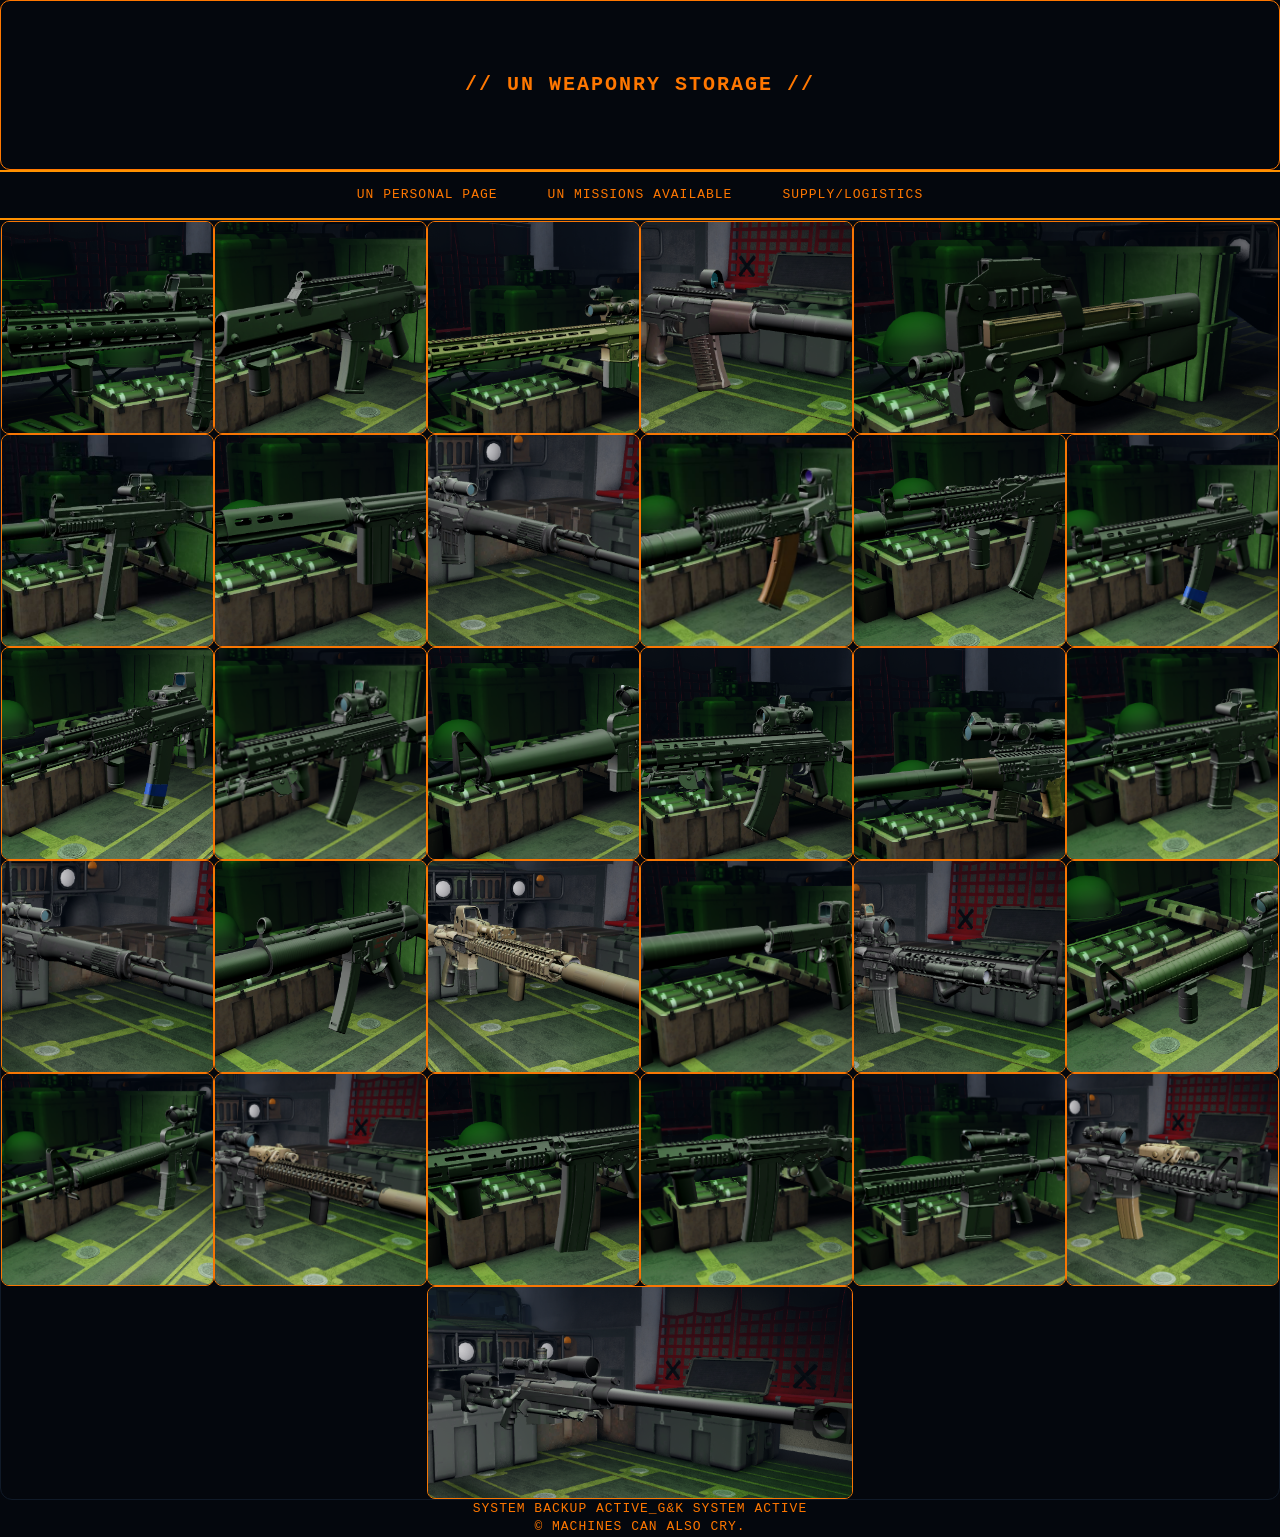
<file: MY FIRST CLIENT/index.html>
<!DOCTYPE html>
<html lang="en">
    <head>
        <meta charset="UTF-8">
        <meta name="viewport" content="width=device-width, initial-scale=1.0">
        <title>
     UN Weaponry Storage
        </title>
        <link rel="icon" type="image/x-icon" href="images/logo.webp">
        <link rel="stylesheet" type="text/css" href="css/style.css">
    </head>

<body>
    
        
     <section id="top">   
    <div class="sec1">
        <h1>
// UN Weaponry Storage //</h1>
        
    </div></section>
    <nav class="navbar">
        <ul>
            <li><a href="#top">UN Personal Page</a></li>
            <li><a href="#missions">UN Missions Available</a></li>
            <li><a href="#supply">Supply/Logistics</a></li>
           
        </ul>
        </nav>
        
       
<main class="panel gallery">
    <!-- Row 1 -->
    <figure class="tile"><img src="images/HK416 D10S.png" alt="Img I"></figure>
  <figure class="tile"><img src="images/G36K.png" alt="Img II"></figure>
  <figure class="tile"><img src="images/M110.png" alt="Img III"></figure>
  <figure class="tile"><img src="images/ASVAL.png" alt="Img IV"></figure>
  <figure class="tile hero"><img src="images/P90.png" alt="Img V"></figure>

  <!-- Row 2 -->
  <figure class="tile"><img src="images/UMP45.jpeg" alt="Img VI"></figure>
  <figure class="tile"><img src="images/FAL FN.png" alt="Img VII"></figure>
  <figure class="tile"><img src="images/SVD.png" alt="Img VIII"></figure>
  <figure class="tile"><img src="images/AKS-74S.jpeg" alt="Img IX"></figure>
  <figure class="tile"><img src="images/AK-74.png" alt="Img X"></figure>
  <figure class="tile"><img src="images/AK-103.png" alt="Img XI"></figure>

  <!-- Row 3 -->
  <figure class="tile"><img src="images/AK-101.png" alt="Img XII"></figure>
  <figure class="tile"><img src="images/AK-102.png" alt="Img XIII"></figure>
  <figure class="tile"><img src="images/M16A1.png" alt="Img XIV"></figure>
  <figure class="tile"><img src="images/AK-105.png" alt="Img XV"></figure>
  <figure class="tile"><img src="images/VSS VINTOREZ.png" alt="Img XVI"></figure>
  <figure class="tile"><img src="images/TYPE 20.png" alt="Img XVII"></figure>



  
  <!-- Row 4 -->
  <figure class="tile"><img src="images/SVD.png" alt="Img XVIII"></figure>
  <figure class="tile"><img src="images/MP5SD.png" alt="Img XIX"></figure>
  <figure class="tile"><img src="images/MK18 SOPMOD.png" alt="Img XX"></figure>
  <figure class="tile"><img src="images/M1911 .45.png" alt="Img XXI"></figure>
  <figure class="tile"><img src="images/M16A4.png" alt="Img XXII"></figure>
  <figure class="tile"><img src="images/M16A3.png" alt="Img XXIII"></figure>

  <!-- Row 5 -->
  <figure class="tile"><img src="images/M16A2.png" alt="Img XXIV"></figure>
  <figure class="tile"><img src="images/M4 SOPMOD BLOCK I.png" alt="Img XXV"></figure>
  <figure class="tile"><img src="images/HOWA TYPE 80.png" alt="Img XXVI"></figure>
  <figure class="tile"><img src="images/HOWA TYPE 64.png" alt="Img XXVII"></figure>
  <figure class="tile"><img src="images/HK417 .png" alt="Img XXVIII"></figure>
  <figure class="tile"><img src="images/M4A1.png" alt="Img XXIX"></figure>

  <!-- Row 6 (centered) -->
  <figure class="tile finale"><img src="images/HECETE.png" alt="Img XXX"></figure>
  </main>
        
<footer>
    <p>system backup active_G&K system active</p>
    <p>© Machines can also cry.</p>
</footer>

        
</body>
</html>
</file>
<file: MY FIRST CLIENT/css/style.css>
:root {
  --hud-bg: #04070d;
  --hud-panel-bg: #070c14;
  --hud-text-white: #ffffff;
  --hud-orange: #ff7700;
  --hud-orange-glow: rgba(255, 119, 0, 0.35);
  --hud-green: #00ff55;
  --hud-cyan-muted: #7997b5;
  --hud-cyan-dim: #44596e;
  --hud-border-dim: #162231;
  --hud-border-subtle: #24354a;
  --hud-font: "Courier New", Courier, "Lucida Console", Monaco, monospace;
  --line: #101a28;     
    --tile: var(--hud-cyan) ;     
    --tile-line: #f87604;
}



* {
  box-sizing: border-box;
  margin: 0;
  padding: 0;
}

body {
  background-color: var(--hud-bg);
  color: var(--hud-orange);
  font-family: var(--hud-font);
  font-size: 13px;
  text-align: center;
  line-height: 1.4;
  letter-spacing: 1px;
  min-height: 100vh;
  text-transform: uppercase;
}


.hud-header {
  display: flex;
  justify-content: space-between;
  align-items: flex-end;
  padding: 24px 32px 18px 32px;
  border-bottom: 1px solid var(--hud-border-dim);
  background-color: var(--hud-bg);
}

.hud-header-left {
  display: flex;
  flex-direction: column;
  gap: 6px;
}

.hud-subtitle {
  color: var(--hud-orange);
  font-size: 11px;
  font-weight: 700;
  letter-spacing: 2px;
}

.hud-title {
  color: var(--hud-text-white);
  font-size: 26px;
  font-weight: 900;
  letter-spacing: 3px;
}

.hud-status {
  color: var(--hud-green);
  font-size: 12px;
  font-weight: 700;
  letter-spacing: 1.5px;
  text-shadow: 0 0 6px rgba(0, 255, 85, 0.4);
}


.hud-container {
  display: flex;
  padding: 24px 32px;
  gap: 36px;
  min-height: calc(100vh - 90px);
}

h1{
  color: var(--hud-orange);
  font-size: 20px;
  font-weight: 700;
  letter-spacing: 2px
}

.sec1{
  color: var(--hud-orange);
  text-align: center;
  text-transform: uppercase;
  padding: 70px;
  border: 1px solid var(--hud-orange);
  width: 100%;
  min-height: 100px;
  font-weight: 700;
  font-size: clamp(2rem, 7vw, 4rem);
  align-items: center;
  display: flex;
  justify-content: center;
  border-radius: 10px;
}




    .navbar {
  display: flex;
  justify-content: center;
  border-top: 2px solid #ff9100;
  border-bottom: 2px solid #ff9100;
  background-color: var(--hud-bg);
}

.nav-item {
      display: flex;
      align-items: center;
      justify-content: center;
      padding: 15px 0;
      color: #ff9100;
      text-decoration: none;
      font-weight: bold;
      transition: all 0.3s ease-in-out;
    }


    .nav-item:hover {
      background-color: #ff9100;
      color: #060e17;
      box-shadow: 0 0 15px rgba(255, 145, 0, 0.5);
      transform: translateY(-2px);
    }

    .nav-item::before {
      content: '';
      position: absolute;
      bottom: 0;
      left: 0;
      width: 0;
      height: 3px;
      background-color: #ff9100;
      transition: width 0.3s ease-in-out;
    }

 .nav-item:focus {
      outline: none;
      box-shadow: 0 0 15px rgba(255, 145, 0, 0.5);
    }

    .nav-item:active {
      transform: translateY(2px);
    }

ul{
  list-style-type: none;
  margin: 0;
  padding: 0;
  overflow: hidden;

}


nav ul {
  display: flex;
  justify-content: center; 
  align-items: center;      
  list-style: none;
  margin: 0;
  padding: 0;
  gap: 20px;                
}



ul li a{
  display: block;
  color: var(--hud-orange-muted);
  text-align: center;
  padding: 14px 15px;
  text-decoration: none;
  justify-content: space-between;
}

ul li a:hover{
  background-color: var(--hud-orange);
  color: var(--hud-bg);
  text-decoration: none;
  border-radius: 5px;
  box-shadow: 0 0 15px rgba(255, 145, 0, 0.5);
  transform: translateY(-2px) scale(1.08); 
}

.sec2{
  align-items: center;
  text-align: center;
  text-transform: uppercase;
  padding: 70px;
  border: 1px solid var(--hud-border-subtle);
  width: 100%;
  height: 350px;
  min-height: 100px;
  font-weight: 700;
  font-size: clamp(2rem, 7vw, 4rem);
  align-items: center;
  display: flex;
  justify-content: center;
  border-radius: 10px;
}

.page  { max-width: 1280px; margin: 0 auto; display: grid; gap: 2px; }
  .panel { background: var(--panel); border: 1px solid var(--line); border-radius: 12px; }



.gallery { display: grid; grid-template-columns: repeat(6, 1fr); gap: var(--gap); padding: var(--gap); }

  .tile {
    position: relative; min-width: 0; aspect-ratio: 1;           
    display: grid; place-items: center; overflow: hidden;
    background: var(--tile); border: 1px solid var(--tile-line); border-radius: 8px;
    transition: border-color .2s, box-shadow .2s, transform .2s;
  }
  .tile:hover { border-color: var(--hud-orange); 
  box-shadow: 0 0 15px var(--hud-orange-glow);
  transform: translateY(-2px);}


  .tile img { position: absolute; inset: 0; width: 100%; height: 100%; object-fit: cover; }


  .num { color: var(--faint); font-size: .85rem; letter-spacing: .15em; }

  .hero   { grid-column: span 2; aspect-ratio: auto; }     
  
  
  .finale { grid-column: 3 / span 2; aspect-ratio: 2 / 1; }

  
  @media (max-width: 900px) {
    .gallery { grid-template-columns: repeat(4, 1fr); }
    .finale  { grid-column: 2 / span 2; }
  }
  @media (max-width: 560px) {
    .gallery { grid-template-columns: repeat(2, 1fr); }
    .hero, .finale { grid-column: 1 / -1; aspect-ratio: 2 / 1; }
  }
</file>
